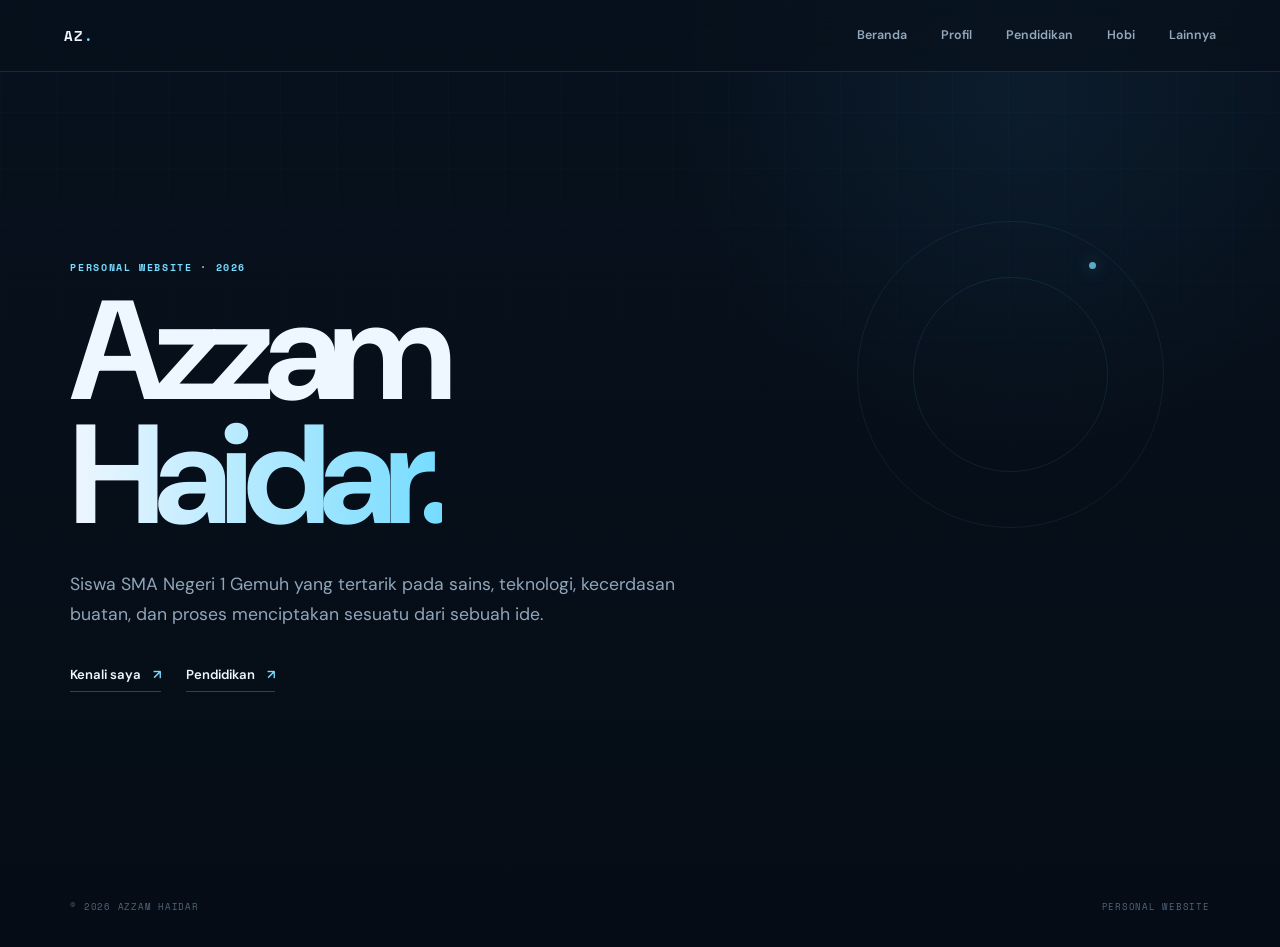
<file: Index.html>
<!DOCTYPE html><html lang="id"><head><meta charset="UTF-8"><meta name="viewport" content="width=device-width,initial-scale=1.0"><meta name="description" content="Website pribadi Azzam Haidar."><title>Azzam Haidar</title><link rel="stylesheet" href="Gaya.css"></head><body>
<header class="site-header"><a class="logo" href="Index.html">AZ<span>.</span></a><nav aria-label="Navigasi utama"><a href="Index.html">Beranda</a><a href="Profil.html">Profil</a><a href="Pendidikan.html">Pendidikan</a><a href="Hobby.html">Hobi</a><a href="Tambahan lainnya.htm">Lainnya</a></nav></header>
<main><section class="hero"><div class="hero-inner"><p class="label">PERSONAL WEBSITE · 2026</p><h1>Azzam<br><span>Haidar.</span></h1><p class="intro">Siswa SMA Negeri 1 Gemuh yang tertarik pada sains, teknologi, kecerdasan buatan, dan proses menciptakan sesuatu dari sebuah ide.</p><div class="page-links"><a class="text-link" href="Profil.html">Kenali saya <span>↗</span></a><a class="text-link" href="Pendidikan.html">Pendidikan <span>↗</span></a></div></div><div class="hero-accent" aria-hidden="true"></div></section></main>
<footer><span>© 2026 Azzam Haidar</span><span>Personal website</span></footer></body></html>
</file>
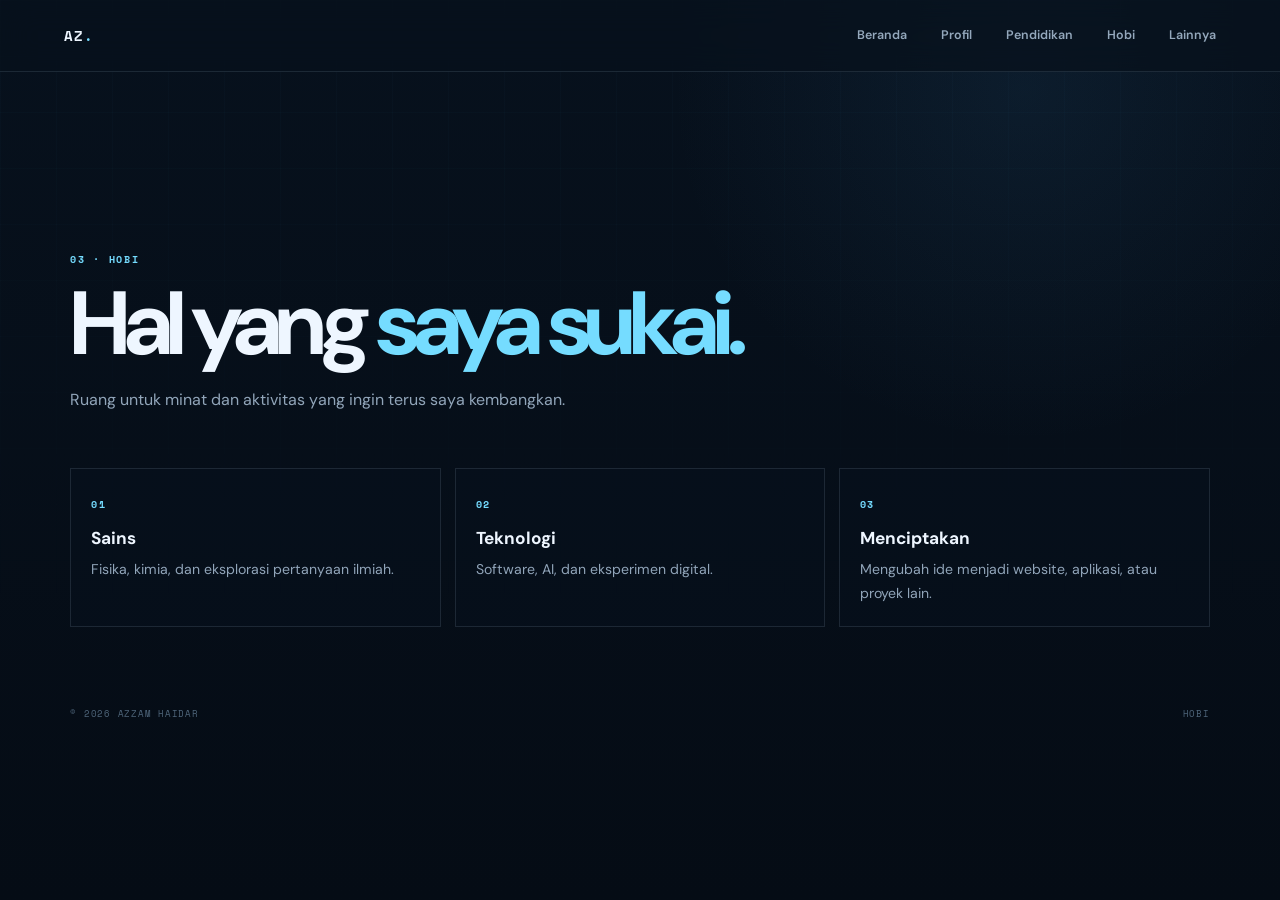
<file: Hobby.html>
<!DOCTYPE html><html lang="id"><head><meta charset="UTF-8"><meta name="viewport" content="width=device-width,initial-scale=1.0"><title>Hobi — Azzam Haidar</title><link rel="stylesheet" href="Gaya.css"></head><body>
<header class="site-header"><a class="logo" href="Index.html">AZ<span>.</span></a><nav aria-label="Navigasi utama"><a href="Index.html">Beranda</a><a href="Profil.html">Profil</a><a href="Pendidikan.html">Pendidikan</a><a href="Hobby.html">Hobi</a><a href="Tambahan lainnya.htm">Lainnya</a></nav></header>
<main><section class="section"><div class="subpage-head"><p class="label">03 · HOBI</p><h1>Hal yang <span>saya sukai.</span></h1><p>Ruang untuk minat dan aktivitas yang ingin terus saya kembangkan.</p></div><div class="mini-list" style="margin-top:55px;display:grid;grid-template-columns:repeat(3,1fr)"><article class="mini-card"><small>01</small><h2>Sains</h2><p>Fisika, kimia, dan eksplorasi pertanyaan ilmiah.</p></article><article class="mini-card"><small>02</small><h2>Teknologi</h2><p>Software, AI, dan eksperimen digital.</p></article><article class="mini-card"><small>03</small><h2>Menciptakan</h2><p>Mengubah ide menjadi website, aplikasi, atau proyek lain.</p></article></div></section></main>
<footer><span>© 2026 Azzam Haidar</span><span>Hobi</span></footer></body></html>
</file>
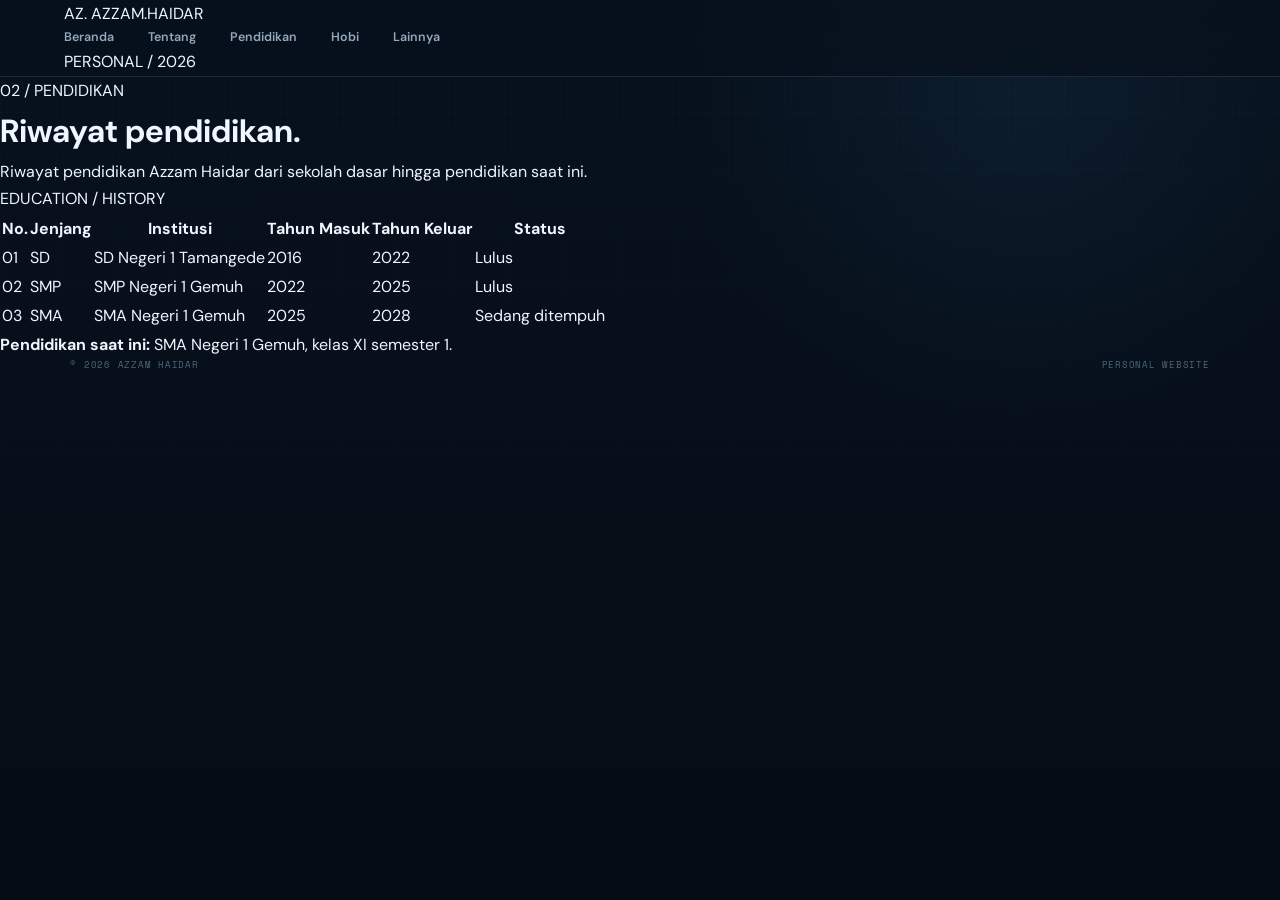
<file: Pendidikan.html>
<!DOCTYPE html>
<html lang="id">

<head>
    <meta charset="UTF-8">

    <meta
        name="viewport"
        content="width=device-width, initial-scale=1.0"
    >

    <meta
        name="description"
        content="Riwayat pendidikan Azzam Haidar."
    >

    <title>Pendidikan — Azzam Haidar</title>

    <link
        rel="stylesheet"
        href="Gaya.css"
    >
</head>


<body>

    <!-- =========================
         HEADER
         ========================= -->

    <header class="site-header">

        <div class="header-inner">

            <a
                class="brand"
                href="Index.html"
                aria-label="Azzam Haidar"
            >

                <span class="brand-mark">
                    AZ.
                </span>

                <span class="brand-name">
                    AZZAM<span>.HAIDAR</span>
                </span>

            </a>


            <nav
                class="main-nav"
                aria-label="Navigasi utama"
            >

                <a href="Index.html">
                    Beranda
                </a>

                <a href="Profil.html">
                    Tentang
                </a>

                <a
                    href="Pendidikan.html"
                    aria-current="page"
                >
                    Pendidikan
                </a>

                <a href="Hobby.html">
                    Hobi
                </a>

                <a href="Tambahan lainnya.htm">
                    Lainnya
                </a>

            </nav>


            <span class="header-tag">
                PERSONAL / 2026
            </span>

        </div>

    </header>



    <!-- =========================
         KONTEN UTAMA
         ========================= -->

    <main class="page container">

        <div class="page-head">

            <div>

                <p class="kicker">
                    02 / PENDIDIKAN
                </p>

                <h1 class="page-title">
                    Riwayat
                    <span class="soft">
                        pendidikan.
                    </span>
                </h1>

                <p class="page-description">
                    Riwayat pendidikan Azzam Haidar
                    dari sekolah dasar hingga pendidikan
                    saat ini.
                </p>

            </div>


            <span class="page-code">
                EDUCATION / HISTORY
            </span>

        </div>



        <!-- =========================
             TABEL PENDIDIKAN
             ========================= -->

        <section class="education-table-wrapper">

            <table class="education-table">

                <thead>

                    <tr>

                        <th>
                            No.
                        </th>

                        <th>
                            Jenjang
                        </th>

                        <th>
                            Institusi
                        </th>

                        <th>
                            Tahun Masuk
                        </th>

                        <th>
                            Tahun Keluar
                        </th>

                        <th>
                            Status
                        </th>

                    </tr>

                </thead>


                <tbody>

                    <tr>

                        <td>
                            01
                        </td>

                        <td>
                            SD
                        </td>

                        <td class="institution">
                            SD Negeri 1 Tamangede
                        </td>

                        <td>
                            2016
                        </td>

                        <td>
                            2022
                        </td>

                        <td>
                            <span class="education-status">
                                Lulus
                            </span>
                        </td>

                    </tr>


                    <tr>

                        <td>
                            02
                        </td>

                        <td>
                            SMP
                        </td>

                        <td class="institution">
                            SMP Negeri 1 Gemuh
                        </td>

                        <td>
                            2022
                        </td>

                        <td>
                            2025
                        </td>

                        <td>
                            <span class="education-status">
                                Lulus
                            </span>
                        </td>

                    </tr>


                    <tr class="current">

                        <td>
                            03
                        </td>

                        <td>
                            SMA
                        </td>

                        <td class="institution">
                            SMA Negeri 1 Gemuh
                        </td>

                        <td>
                            2025
                        </td>

                        <td>
                            2028
                        </td>

                        <td>
                            <span class="education-status active">
                                Sedang ditempuh
                            </span>
                        </td>

                    </tr>

                </tbody>

            </table>

        </section>



        <!-- =========================
             CATATAN
             ========================= -->

        <div class="data-note">

            <strong>
                Pendidikan saat ini:
            </strong>

            SMA Negeri 1 Gemuh,
            kelas XI semester 1.

        </div>

    </main>



    <!-- =========================
         FOOTER
         ========================= -->

    <footer>

        <span>
            © 2026 Azzam Haidar
        </span>

        <span>
            Personal Website
        </span>

    </footer>

</body>

</html>
</file>
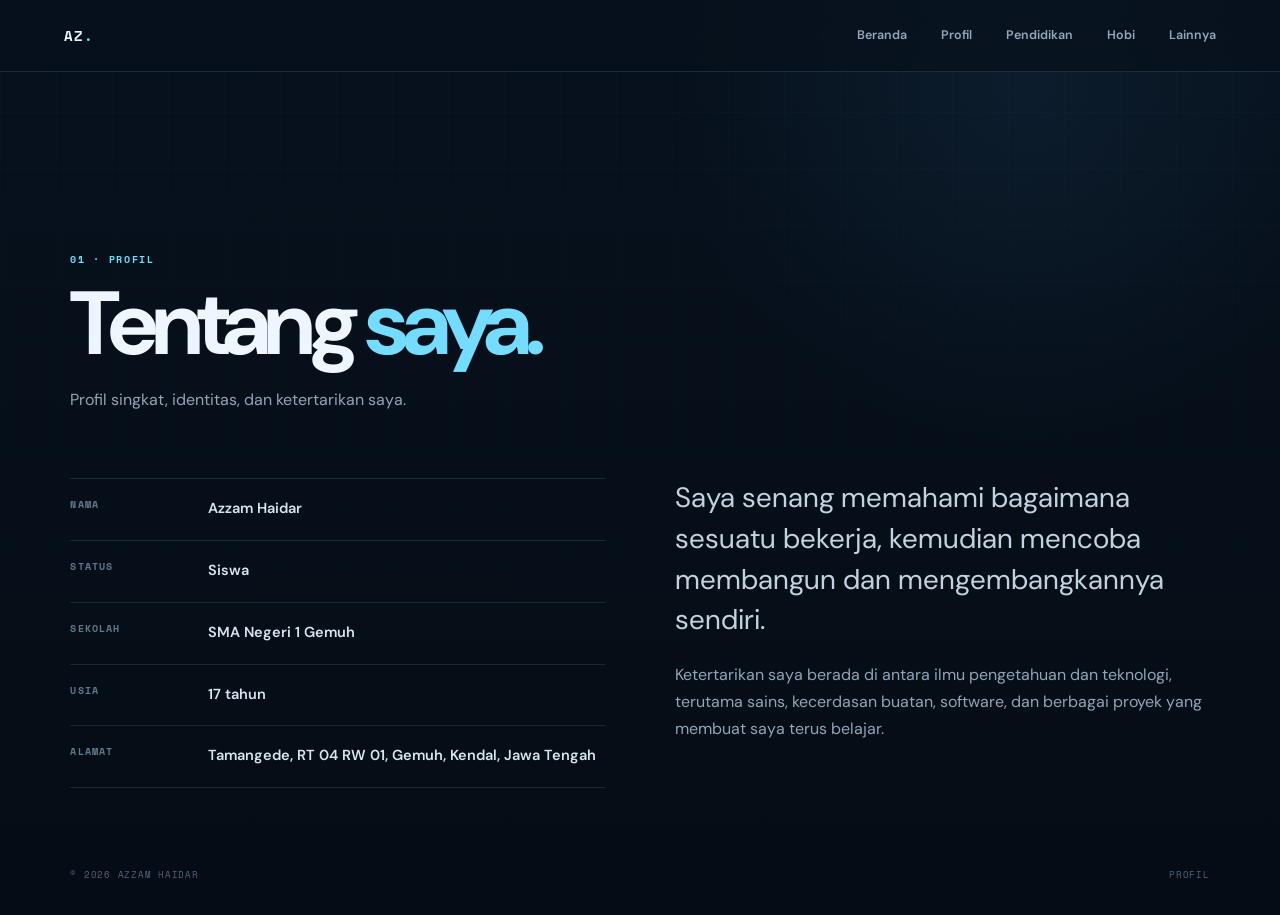
<file: Profil.html>
<!DOCTYPE html><html lang="id"><head><meta charset="UTF-8"><meta name="viewport" content="width=device-width,initial-scale=1.0"><title>Profil — Azzam Haidar</title><link rel="stylesheet" href="Gaya.css"></head><body>
<header class="site-header"><a class="logo" href="Index.html">AZ<span>.</span></a><nav aria-label="Navigasi utama"><a href="Index.html">Beranda</a><a href="Profil.html">Profil</a><a href="Pendidikan.html">Pendidikan</a><a href="Hobby.html">Hobi</a><a href="Tambahan lainnya.htm">Lainnya</a></nav></header>
<main><section class="section"><div class="subpage-head"><p class="label">01 · PROFIL</p><h1>Tentang <span>saya.</span></h1><p>Profil singkat, identitas, dan ketertarikan saya.</p></div><div class="subpage-grid"><div class="info-panel"><div class="info-row"><span>Nama</span><strong>Azzam Haidar</strong></div><div class="info-row"><span>Status</span><strong>Siswa</strong></div><div class="info-row"><span>Sekolah</span><strong>SMA Negeri 1 Gemuh</strong></div><div class="info-row"><span>Usia</span><strong>17 tahun</strong></div><div class="info-row"><span>Alamat</span><strong>Tamangede, RT 04 RW 01, Gemuh, Kendal, Jawa Tengah</strong></div></div><div><p class="plain-copy lead">Saya senang memahami bagaimana sesuatu bekerja, kemudian mencoba membangun dan mengembangkannya sendiri.</p><p class="plain-copy" style="margin-top:20px">Ketertarikan saya berada di antara ilmu pengetahuan dan teknologi, terutama sains, kecerdasan buatan, software, dan berbagai proyek yang membuat saya terus belajar.</p></div></div></section></main>
<footer><span>© 2026 Azzam Haidar</span><span>Profil</span></footer></body></html>
</file>
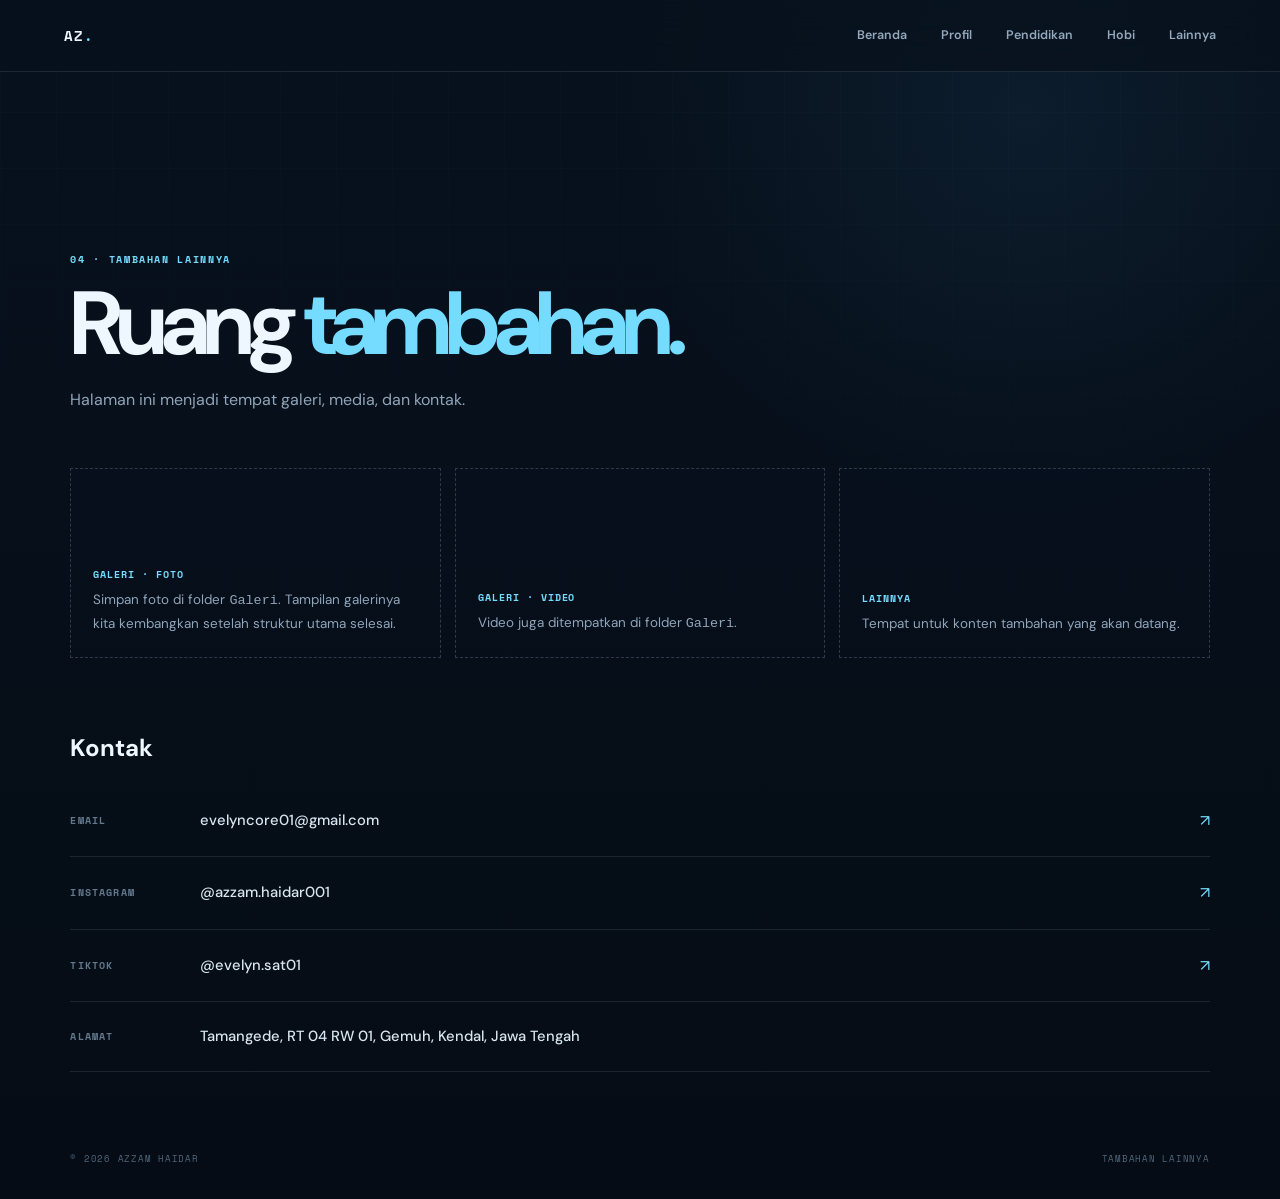
<file: Tambahan lainnya.htm>
<!DOCTYPE html><html lang="id"><head><meta charset="UTF-8"><meta name="viewport" content="width=device-width,initial-scale=1.0"><title>Tambahan Lainnya — Azzam Haidar</title><link rel="stylesheet" href="Gaya.css"></head><body>
<header class="site-header"><a class="logo" href="Index.html">AZ<span>.</span></a><nav aria-label="Navigasi utama"><a href="Index.html">Beranda</a><a href="Profil.html">Profil</a><a href="Pendidikan.html">Pendidikan</a><a href="Hobby.html">Hobi</a><a href="Tambahan lainnya.htm">Lainnya</a></nav></header>
<main><section class="section"><div class="subpage-head"><p class="label">04 · TAMBAHAN LAINNYA</p><h1>Ruang <span>tambahan.</span></h1><p>Halaman ini menjadi tempat galeri, media, dan kontak.</p></div><div class="gallery-grid"><div class="gallery-box"><span>GALERI · FOTO</span><p>Simpan foto di folder <code>Galeri</code>. Tampilan galerinya kita kembangkan setelah struktur utama selesai.</p></div><div class="gallery-box"><span>GALERI · VIDEO</span><p>Video juga ditempatkan di folder <code>Galeri</code>.</p></div><div class="gallery-box"><span>LAINNYA</span><p>Tempat untuk konten tambahan yang akan datang.</p></div></div><h2 class="contact-title">Kontak</h2><div class="contact-list"><a class="contact-row" href="mailto:evelyncore01@gmail.com"><span class="contact-type">Email</span><strong>evelyncore01@gmail.com</strong><span class="arrow">↗</span></a><a class="contact-row" href="https://www.instagram.com/azzam.haidar001" target="_blank" rel="noopener noreferrer"><span class="contact-type">Instagram</span><strong>@azzam.haidar001</strong><span class="arrow">↗</span></a><a class="contact-row" href="https://www.tiktok.com/@evelyn.sat01" target="_blank" rel="noopener noreferrer"><span class="contact-type">TikTok</span><strong>@evelyn.sat01</strong><span class="arrow">↗</span></a><div class="contact-row contact-address"><span class="contact-type">Alamat</span><strong>Tamangede, RT 04 RW 01, Gemuh, Kendal, Jawa Tengah</strong></div></div></section></main>
<footer><span>© 2026 Azzam Haidar</span><span>Tambahan lainnya</span></footer></body></html>
</file>
<file: Gaya.css>
@import url('https://fonts.googleapis.com/css2?family=DM+Sans:wght@400;500;600;700&family=Space+Mono:wght@400;700&display=swap');

:root {
    --bg: #07111d;
    --bg-deep: #050c15;
    --text: #eef6ff;
    --muted: #91a5b9;
    --line: rgba(164, 190, 214, 0.14);
    --line-strong: rgba(117, 210, 255, 0.28);
    --accent: #75dcff;
    --accent-soft: rgba(117, 220, 255, 0.07);
}

* { box-sizing: border-box; margin: 0; padding: 0; }

html {
    scroll-behavior: smooth;
    scroll-padding-top: 88px;
}

body {
    min-height: 100vh;
    color: var(--text);
    background:
        radial-gradient(circle at 80% 10%, rgba(57, 126, 178, 0.11), transparent 27%),
        linear-gradient(180deg, var(--bg) 0%, var(--bg-deep) 100%);
    font-family: "DM Sans", system-ui, sans-serif;
    line-height: 1.7;
    overflow-x: hidden;
}

body::before {
    content: "";
    position: fixed;
    inset: 0;
    pointer-events: none;
    z-index: -1;
    background-image:
        linear-gradient(rgba(117, 220, 255, 0.025) 1px, transparent 1px),
        linear-gradient(90deg, rgba(117, 220, 255, 0.025) 1px, transparent 1px);
    background-size: 56px 56px;
    mask-image: linear-gradient(to bottom, #000 0%, transparent 72%);
}

a { color: inherit; text-decoration: none; }

.site-header {
    position: sticky;
    top: 0;
    z-index: 10;
    display: flex;
    align-items: center;
    justify-content: space-between;
    width: 100%;
    min-height: 72px;
    padding: 0 clamp(22px, 5vw, 72px);
    border-bottom: 1px solid var(--line);
    background: rgba(7, 17, 29, 0.72);
    backdrop-filter: blur(16px);
    -webkit-backdrop-filter: blur(16px);
}

.logo {
    font: 700 0.9rem "Space Mono", monospace;
    letter-spacing: 0.08em;
}

.logo span { color: var(--accent); }

nav {
    display: flex;
    gap: clamp(18px, 3vw, 34px);
}

nav a {
    position: relative;
    color: #94a8bc;
    font-size: 0.78rem;
    font-weight: 600;
    transition: color .25s ease;
}

nav a::after {
    content: "";
    position: absolute;
    left: 0;
    right: 0;
    bottom: -7px;
    height: 1px;
    transform: scaleX(0);
    background: var(--accent);
    transition: transform .25s ease;
}

nav a:hover { color: var(--text); }
nav a:hover::after { transform: scaleX(1); }

.hero {
    position: relative;
    min-height: calc(100vh - 72px);
    display: flex;
    align-items: center;
    width: min(1160px, 89%);
    margin: 0 auto;
    padding: 90px 0 110px;
}

.hero-inner { max-width: 790px; }

.label {
    margin-bottom: 15px;
    color: var(--accent);
    font: 700 0.64rem "Space Mono", monospace;
    letter-spacing: .16em;
    text-transform: uppercase;
	
	/* =========================
   EDUCATION TABLE
   ========================= */

.education-table-wrapper {
    width: 100%;
    overflow-x: auto;
    border: 1px solid var(--line);
    border-radius: 20px;
    background: rgba(10, 23, 37, 0.62);
}

.education-table {
    width: 100%;
    min-width: 760px;
    border-collapse: collapse;
    font-size: 0.88rem;
}

.education-table th {
    padding: 17px 20px;
    border-bottom: 1px solid var(--line);
    color: #607a90;
    background: rgba(255, 255, 255, 0.015);
    text-align: left;

    font-family: "Space Mono", monospace;
    font-size: 0.60rem;
    font-weight: 700;

    letter-spacing: 0.10em;
    text-transform: uppercase;
}

.education-table td {
    padding: 21px 20px;
    border-bottom: 1px solid rgba(142, 177, 209, 0.08);
    color: #b9cbd8;
}

.education-table tbody tr:last-child td {
    border-bottom: none;
}

.education-table tbody tr {
    transition:
        background 0.22s ease,
        border-color 0.22s ease;
}

.education-table tbody tr:hover {
    background: rgba(113, 220, 255, 0.035);
}

.education-table .institution {
    color: var(--text);
    font-weight: 600;
}

.education-status {
    display: inline-flex;
    align-items: center;

    padding: 5px 9px;

    border: 1px solid rgba(142, 177, 209, 0.15);
    border-radius: 7px;

    color: #8fa5b9;
    background: rgba(255, 255, 255, 0.025);

    font-family: "Space Mono", monospace;
    font-size: 0.58rem;
}

.education-status.active {
    border-color: rgba(113, 220, 255, 0.24);
    color: var(--accent);
    background: rgba(113, 220, 255, 0.06);
}

.education-table .current {
    background: rgba(113, 220, 255, 0.018);
}

.education-table .current td:first-child {
    color: var(--accent);
}

@media (max-width: 680px) {

    .education-table-wrapper {
        border-radius: 16px;
    }

    .education-table {
        min-width: 700px;
    }

    .education-table th,
    .education-table td {
        padding: 15px 16px;
    }

}
}

.hero h1 {
    font-size: clamp(4.4rem, 11vw, 9rem);
    line-height: .88;
    letter-spacing: -.075em;
}

.hero h1 span {
    color: transparent;
    background: linear-gradient(90deg, var(--text), var(--accent));
    -webkit-background-clip: text;
    background-clip: text;
}

.intro {
    max-width: 620px;
    margin-top: 32px;
    color: var(--muted);
    font-size: clamp(1rem, 1.5vw, 1.1rem);
}

.text-link {
    display: inline-flex;
    align-items: center;
    gap: 12px;
    margin-top: 30px;
    padding-bottom: 5px;
    border-bottom: 1px solid var(--line-strong);
    color: var(--text);
    font-size: .82rem;
    font-weight: 600;
    transition: gap .25s ease, color .25s ease;
}

.text-link span { color: var(--accent); }
.text-link:hover { gap: 17px; color: var(--accent); }

.hero-accent {
    position: absolute;
    right: 4%;
    top: 18%;
    width: min(24vw, 330px);
    height: min(24vw, 330px);
    border: 1px solid rgba(117, 220, 255, .11);
    border-radius: 50%;
    opacity: .75;
}

.hero-accent::before,
.hero-accent::after {
    content: "";
    position: absolute;
    border-radius: 50%;
}

.hero-accent::before {
    inset: 18%;
    border: 1px solid rgba(117, 220, 255, .13);
}

.hero-accent::after {
    width: 7px;
    height: 7px;
    top: 13%;
    right: 22%;
    background: var(--accent);
    box-shadow: 0 0 18px rgba(117, 220, 255, .7);
}

.section {
    width: min(1160px, 89%);
    margin: 0 auto;
    padding: 145px 0 80px;
}

.section-heading {
    max-width: 720px;
    padding-bottom: 28px;
    border-bottom: 1px solid var(--line);
}

.section-heading h2 {
    font-size: clamp(2.4rem, 5vw, 4.8rem);
    line-height: 1;
    letter-spacing: -.065em;
}

.about-grid {
    display: grid;
    grid-template-columns: minmax(0, 1.25fr) minmax(300px, .75fr);
    gap: clamp(45px, 8vw, 100px);
    padding-top: 58px;
}

.about-copy { max-width: 680px; }

.about-copy .lead {
    color: #c2d2df;
    font-size: clamp(1.25rem, 2.5vw, 1.75rem);
    line-height: 1.45;
}

.about-copy p + p {
    margin-top: 22px;
    color: var(--muted);
}

.details { border-top: 1px solid var(--line); }

.detail-row {
    display: grid;
    grid-template-columns: 105px 1fr;
    gap: 18px;
    padding: 17px 0;
    border-bottom: 1px solid var(--line);
}

.detail-row span {
    color: #62788d;
    font: 700 .61rem "Space Mono", monospace;
    letter-spacing: .12em;
    text-transform: uppercase;
}

.detail-row strong {
    color: #d8e5ef;
    font-size: .9rem;
    font-weight: 600;
}

.contact { padding-bottom: 140px; }

.contact-list { margin-top: 15px; }

.contact-row {
    display: grid;
    grid-template-columns: 110px 1fr auto;
    align-items: center;
    gap: 20px;
    padding: 22px 0;
    border-bottom: 1px solid var(--line);
    transition: padding-left .25s ease, border-color .25s ease;
}

.contact-row:hover:not(.contact-address) {
    padding-left: 12px;
    border-color: var(--line-strong);
}

.contact-type {
    color: #62788d;
    font: 700 .61rem "Space Mono", monospace;
    letter-spacing: .12em;
    text-transform: uppercase;
}

.contact-row strong {
    color: #d8e5ef;
    font-size: .92rem;
    font-weight: 500;
    overflow-wrap: anywhere;
}

.arrow {
    color: var(--accent);
    font-size: 1rem;
}

.contact-address {
    grid-template-columns: 110px 1fr;
}

footer {
    display: flex;
    justify-content: space-between;
    width: min(1160px, 89%);
    margin: 0 auto;
    padding: 0 0 34px;
    color: #50677c;
    font: 400 .58rem "Space Mono", monospace;
    letter-spacing: .08em;
    text-transform: uppercase;
}

@media (max-width: 820px) {
    .hero-accent { right: -4%; top: 20%; opacity: .5; }
    .about-grid { grid-template-columns: 1fr; }
}

@media (max-width: 620px) {
    .site-header { min-height: 66px; }
    nav { gap: 16px; }
    nav a { font-size: .7rem; }
    .hero { min-height: auto; padding: 88px 0 105px; }
    .hero-accent { width: 190px; height: 190px; top: 15%; right: -8%; }
    .hero h1 { font-size: clamp(4rem, 20vw, 6.5rem); }
    .intro { margin-top: 26px; }
    .section { padding-top: 110px; }
    .detail-row,
    .contact-row { grid-template-columns: 88px 1fr auto; gap: 12px; }
    .contact-address { grid-template-columns: 88px 1fr; }
    footer { align-items: flex-start; flex-direction: column; gap: 7px; }
}

@media (prefers-reduced-motion: reduce) {
    html { scroll-behavior: auto; }
    * { transition: none !important; }
}

/* Multi-page additions */
.subpage-head{max-width:760px;padding-top:35px}.subpage-head h1{font-size:clamp(3rem,7vw,6rem);line-height:.94;letter-spacing:-.07em}.subpage-head h1 span{color:var(--accent)}.subpage-head p:not(.label){margin-top:20px;color:var(--muted);max-width:680px}
.subpage-grid{display:grid;grid-template-columns:1fr 1fr;gap:70px;margin-top:65px}.info-panel{border-top:1px solid var(--line)}.info-row{display:grid;grid-template-columns:120px 1fr;gap:18px;padding:18px 0;border-bottom:1px solid var(--line)}.info-row span{color:#62788d;font:700 .61rem "Space Mono",monospace;letter-spacing:.12em;text-transform:uppercase}.info-row strong{color:#d8e5ef;font-size:.91rem;font-weight:600}.plain-copy{color:var(--muted);max-width:680px}.plain-copy.lead{color:#c2d2df;font-size:clamp(1.25rem,2.5vw,1.75rem);line-height:1.45}.mini-list{display:grid;gap:14px;margin-top:30px}.mini-card{padding:20px;border:1px solid var(--line);background:rgba(8,18,31,.42)}.mini-card small{color:var(--accent);font:700 .61rem "Space Mono",monospace;letter-spacing:.12em}.mini-card h2{margin-top:7px;font-size:1.08rem}.mini-card p{margin-top:5px;color:var(--muted);font-size:.88rem}.excel-note{margin-top:34px;padding:17px 18px;border-left:2px solid var(--accent);background:var(--accent-soft);color:#8399ad}.excel-note code{color:var(--accent);font-family:"Space Mono",monospace}.gallery-grid{display:grid;grid-template-columns:repeat(3,1fr);gap:14px;margin-top:55px}.gallery-box{min-height:190px;padding:22px;border:1px dashed rgba(164,190,214,.25);display:flex;flex-direction:column;justify-content:flex-end;background:rgba(8,18,31,.32)}.gallery-box span{color:var(--accent);font:700 .61rem "Space Mono",monospace;letter-spacing:.1em}.gallery-box p{margin-top:7px;color:var(--muted);font-size:.84rem}.contact-title{margin-top:70px;font-size:1.5rem}.contact-list{margin-top:16px}.contact-row{grid-template-columns:110px 1fr auto}.page-links{display:flex;gap:25px;flex-wrap:wrap;margin-top:34px}.page-links .text-link{margin-top:0}@media(max-width:800px){.subpage-grid{grid-template-columns:1fr;gap:45px}.gallery-grid{grid-template-columns:1fr}.info-row{grid-template-columns:100px 1fr}}@media(max-width:560px){.main-nav{gap:12px}.main-nav a{font-size:.62rem}.contact-row{grid-template-columns:1fr auto;gap:8px}.contact-row .contact-type{grid-column:1/-1}.subpage-grid{margin-top:45px}}
</file>
